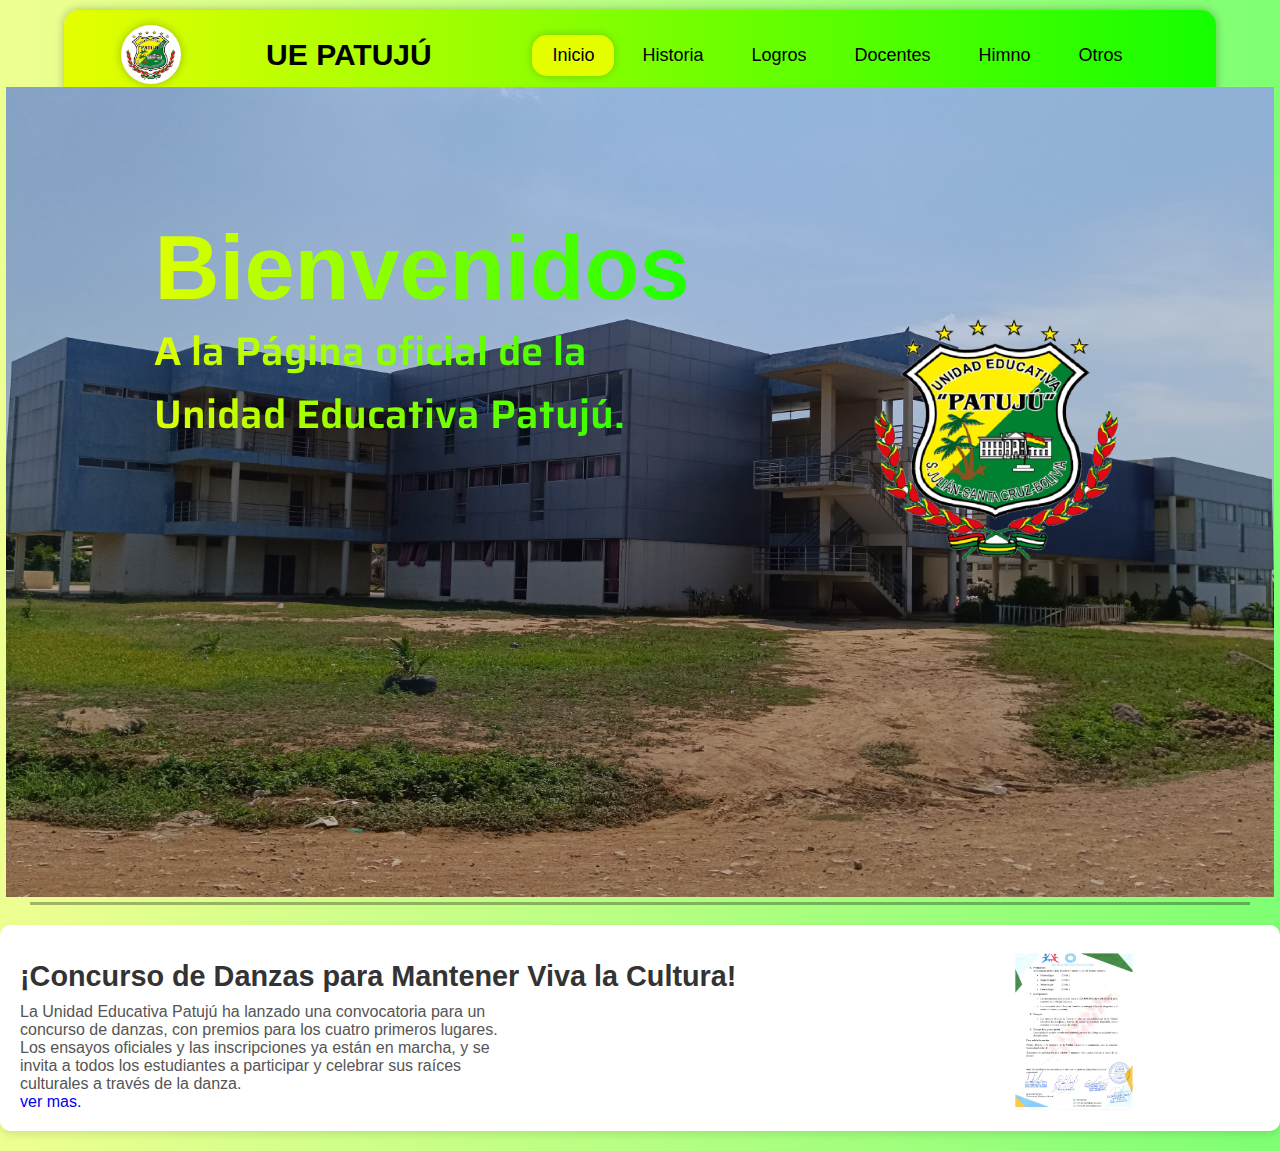
<file: index.html>
<!DOCTYPE html>
<html lang="es">

<head>
  <meta name="description" content="Página web de la Unidad Educativa Patujú" />
  <meta property="og:description" content="Página web de la Unidad Educativa Patujú" />
  <meta property="og:url" content="https://https://unidadeducativapatuju.vercel.app/.web.app/bth/" />
  <meta property="og:title" content="UE PATUJÚ" />

  <meta property="og:image:type" content="image/png" />
  <meta property="og:image:height" content="768" />
  <meta property="og:image:width" content="746" />
  <meta property="og:image"
    content="https://res.cloudinary.com/dsi6qmhcg/image/upload/v1730564510/mqa2xidx2qll9iezbovx.png" />

  <meta charset="UTF-8">
  <meta http-equiv="X-UA-Compatible" content="IE=edge">
  <meta name="viewport" content="width=device-width, initial-scale=1.0">
  <title>U.E PATUJU</title>
  <link rel="stylesheet" href="style.css">
  <link rel="stylesheet" href="/css/index.css">
  <link rel="preconnect" href="https://fonts.googleapis.com">
  <link rel="preconnect" href="https://fonts.gstatic.com" crossorigin>
  <link href="https://fonts.googleapis.com/css2?family=Fjalla+One&display=swap" rel="stylesheet">
  <link rel="preconnect" href="https://fonts.googleapis.com">
  <link rel="preconnect" href="https://fonts.gstatic.com" crossorigin>
  <link
    href="https://fonts.googleapis.com/css2?family=Fjalla+One&family=Oxygen:wght@300;400;700&family=Quicksand:wght@300..700&family=Saira:ital,wght@0,100..900;1,100..900&display=swap"
    rel="stylesheet">
</head>

<body>

  <header>
    <div>
      <a href="index.html"><img src="/imagenes/logo.png" alt="" class="escudo"></a>
    </div>
    <div class="logo">
      <span>UE</span> <span>PATUJÚ</span>
    </div>

    <div class="bars">
      <img src="/imagenes/menu.png" alt="menu" id="linea" class="linea">
    </div>
    <div class="nav">
      <nav class="nav-bar">
        <ul>
          <li>
            <a href="index.html" class="active">Inicio</a>
          </li>
          <li>
            <a href="historia.html">Historia</a>
          </li>
          <li>
            <a href="Logros.html">Logros</a>
          </li>
          <li>
            <a href="teachers.html">Docentes</a>
          </li>
          <li>
            <a href="himno.html">Himno</a>
          </li>
          <li>
            <a href="otros.html">Otros</a>
          </li>
        </ul>
      </nav>
    </div>
  </header>
  <script src="script.js"></script>
  <div class="slider-frame">
    <ul>
      <li>
        <div class="primera-hoja">
          <h1 class="welcome">
            <p>Bienvenidos</p>
            A la Página oficial de la Unidad Educativa Patujú.
          </h1>
          <div class="es-pa">
            <img src="/imagenes/logo.png" alt="esucdo">
          </div>
        </div>
      </li>
      <li>
        <div class="segunda-hoja">
        </div>
      </li>

    </ul>
  </div>
  <hr class="divider">
  </hr>

  <div>
 <!-- Sección de noticia -->
 <div class="news-section">
   <div class="text-cont"><h2>¡Concurso de Danzas para Mantener Viva la Cultura!</h2>
  <p>La Unidad Educativa Patujú ha lanzado una convocatoria para un concurso de danzas, con premios para los cuatro primeros lugares. Los ensayos oficiales y las inscripciones ya están en marcha, y se invita a todos los estudiantes a participar y celebrar sus raíces culturales a través de la danza.</p><a href="/news/ConDeDanzas.html">ver mas.</a></div>
  <img src="/imagenes/0.jpg" alt="Noticia" id="news-image">
</div>

<!-- Modal para la vista ampliada de la imagen -->
<div class="modal" id="image-modal">
  <div class="modal-content">
      <img src="/imagenes/0.jpg" alt="Noticia ampliada" id="modal-image">
      <button class="close-button" id="close-modal">&times;</button>
  </div>
</div>

<script>
    // Selección de elementos
    const newsImage = document.getElementById("news-image");
        const modal = document.getElementById("image-modal");
        const modalImage = document.getElementById("modal-image");
        const closeModalButton = document.getElementById("close-modal");

        // Abrir modal al hacer clic en la imagen
        newsImage.addEventListener("click", () => {
            modal.style.display = "flex";
        });

        // Cerrar modal al hacer clic en el botón de cierre
        closeModalButton.addEventListener("click", () => {
            modal.style.display = "none";
            modalImage.classList.remove("zoomed"); // Quitar zoom al cerrar
            modalImage.style.transform = 'translate(0, 0)'; // Resetear posición
        });

        // Cerrar modal al hacer clic fuera de la imagen ampliada
        modal.addEventListener("click", (event) => {
            if (event.target === modal) {
                modal.style.display = "none";
                modalImage.classList.remove("zoomed"); // Quitar zoom al cerrar
                modalImage.style.transform = 'translate(0, 0)'; // Resetear posición
            }
        });

        // Variables para movimiento de imagen
        let isDragging = false;
        let startX, startY, initialX, initialY;

        // Activar/desactivar zoom y movimiento al hacer clic en la imagen del modal
        modalImage.addEventListener("click", (event) => {
            if (!modalImage.classList.contains("zoomed")) {
                modalImage.classList.add("zoomed");
            } else {
                modalImage.classList.remove("zoomed");
                modalImage.style.transform = 'translate(0, 0)'; // Resetear posición
            }
        });

        // Comenzar a arrastrar
        modalImage.addEventListener("mousedown", (event) => {
            isDragging = true;
            startX = event.clientX;
            startY = event.clientY;
            initialX = modalImage.offsetLeft;
            initialY = modalImage.offsetTop;
            modalImage.style.cursor = 'grabbing'; // Cambiar cursor
        });

        // Arrastrar la imagen
        modalImage.addEventListener("mousemove", (event) => {
            if (isDragging) {
                const dx = event.clientX - startX;
                const dy = event.clientY - startY;
                modalImage.style.transform = `translate(${initialX + dx}px, ${initialY + dy}px) scale(1.5)`;
            }
        });

        // Finalizar arrastre
        modalImage.addEventListener("mouseup", () => {
            isDragging = false;
            modalImage.style.cursor = 'grab'; // Volver cursor original
        });

        // Finalizar arrastre al salir del área de la imagen
        modalImage.addEventListener("mouseleave", () => {
            isDragging = false;
            modalImage.style.cursor = 'grab'; // Volver cursor original
        });
</script>
  </div>

</body>

</html>
</file>
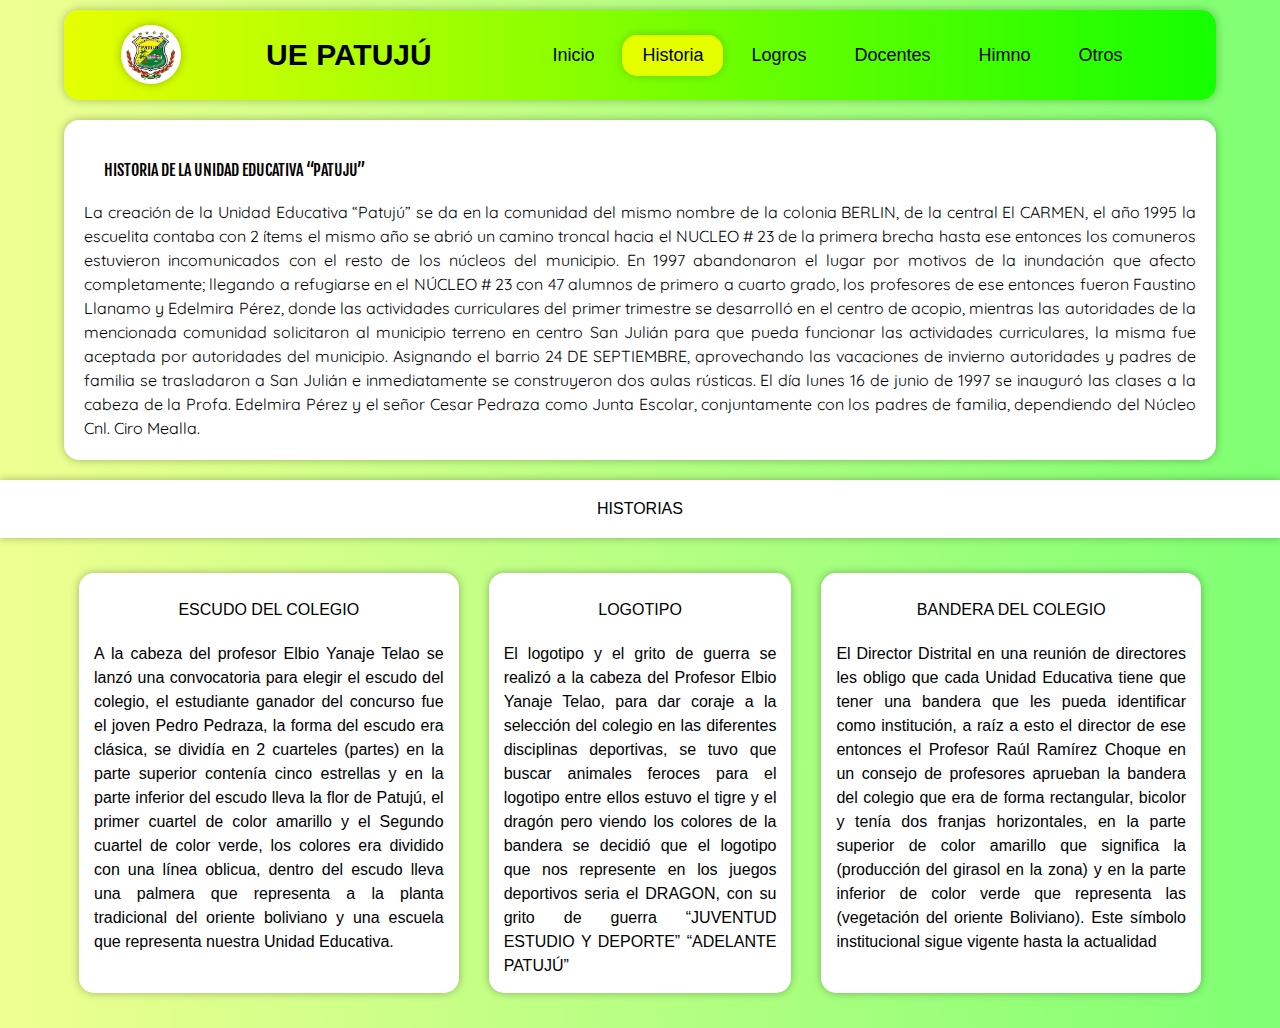
<file: historia.html>
<!DOCTYPE html>
<html lang="es">
<head>
    <meta charset="UTF-8">
    <meta http-equiv="X-UA-Compatible" content="IE=edge">
    <meta name="viewport" content="width=device-width, initial-scale=1.0">
    <title>U.E PATUJU</title>
    <link rel="stylesheet" href="style.css">   
    <link rel="preconnect" href="https://fonts.googleapis.com">
<link rel="preconnect" href="https://fonts.gstatic.com" crossorigin>
<link href="https://fonts.googleapis.com/css2?family=Fjalla+One&display=swap" rel="stylesheet">
<link rel="preconnect" href="https://fonts.googleapis.com">
<link rel="preconnect" href="https://fonts.gstatic.com" crossorigin>
<link href="https://fonts.googleapis.com/css2?family=Fjalla+One&family=Quicksand:wght@300..700&display=swap" rel="stylesheet">
</head>
<body>

  <header>
    <div>
      <a href="index.html"><img src="/imagenes/logo.png" alt="" class="escudo"></a>
    </div>
    <div class="logo">
      <span>UE</span> <span>PATUJÚ</span>
    </div>

    <div class="bars">
      <img src="/imagenes/menu.png" alt="menu" id="linea"  class="linea">
    </div>
    <div class="nav">
    <nav class="nav-bar">
      <ul>
        <li>
          <a href="index.html"">Inicio</a>
        </li>
        <li>
          <a href="historia.html" class="active">Historia</a>
        </li>
        <li>
          <a href="Logros.html">Logros</a>
        </li>
        <li>
          <a href="teachers.html">Docentes</a>
        </li>
        <li>
          <a href="himno.html">Himno</a>
        </li>
        <li>
          <a href="otros.html">Otros</a>
        </li>
      </ul>
    </nav>
  </div>
  </header>
  <script src="script.js"></script>

    <div  class="cont-hp">
      <div>
        <p class="t-h">
          HISTORIA DE  LA UNIDAD  EDUCATIVA  “PATUJU”
        </p>
      </div>
      <div class="p-h">
        La creación de la Unidad Educativa  “Patujú” se da en la comunidad del mismo nombre  de la colonia BERLIN,  de la central  El CARMEN, el año 1995 la escuelita contaba con 2 ítems el mismo año se abrió un camino troncal hacia el NUCLEO # 23 de la primera brecha hasta ese entonces los comuneros estuvieron incomunicados con el resto de los núcleos del municipio. En 1997  abandonaron el lugar por motivos de la inundación que afecto completamente; llegando a refugiarse en el NÚCLEO # 23 con 47 alumnos de primero a cuarto grado, los profesores de ese entonces fueron Faustino Llanamo y Edelmira Pérez, donde las actividades curriculares del primer trimestre se desarrolló en el centro de acopio, mientras las autoridades de  la mencionada comunidad solicitaron al municipio terreno en centro San Julián  para que pueda funcionar las actividades curriculares, la misma fue aceptada por autoridades del municipio. Asignando el barrio 24 DE SEPTIEMBRE, aprovechando las vacaciones de invierno autoridades y padres de familia se trasladaron  a San Julián   e inmediatamente se construyeron  dos aulas rústicas. El día  lunes 16 de junio de 1997   se inauguró  las clases  a la cabeza de la Profa. Edelmira Pérez y el señor Cesar Pedraza como Junta Escolar, conjuntamente con los padres de familia, dependiendo del Núcleo Cnl. Ciro Mealla.
      </div>
    </div>

    <div class="cont-ce">
     <p class="title-h">
      HISTORIAS
     </p>
    </div>
      <div class="cont-H">
        <div class="cont-ec">
          <span class="title">ESCUDO DEL COLEGIO</span>
            A la cabeza del profesor Elbio Yanaje Telao se lanzó una convocatoria para elegir el escudo del colegio, el estudiante ganador del concurso fue el joven Pedro Pedraza, la forma del escudo era clásica, se dividía en 2 cuarteles (partes) en la parte superior contenía cinco estrellas y en la parte inferior del escudo lleva la flor de Patujú,  el primer cuartel de color amarillo y el Segundo cuartel de color verde, los colores era dividido con una línea oblicua, dentro del escudo lleva una palmera que representa a la planta tradicional del oriente boliviano y una escuela que representa nuestra Unidad Educativa. 
        </div>
        <div class="cont-lt">
          <span class="title">LOGOTIPO</span>
            El logotipo y el grito de guerra se realizó a la cabeza del Profesor Elbio Yanaje Telao, para dar coraje a la selección del colegio en las diferentes disciplinas deportivas, se tuvo que buscar animales feroces para el logotipo entre ellos estuvo el tigre y el dragón pero viendo los colores de la bandera se decidió que el logotipo que nos represente en los juegos deportivos seria el DRAGON, con su grito de guerra “JUVENTUD ESTUDIO Y DEPORTE” “ADELANTE PATUJÚ”
        </div>
        <div class="cont-bc">
          <span class="title">BANDERA DEL COLEGIO</span>
          El Director Distrital en una reunión de directores les obligo que cada Unidad Educativa tiene que tener una bandera que les pueda identificar como institución, a raíz a esto el director de ese entonces el Profesor Raúl Ramírez Choque en un consejo de profesores aprueban la bandera del colegio que era de forma rectangular, bicolor y tenía dos franjas horizontales, en la parte superior de color amarillo que significa la (producción del girasol en la zona) y en la parte inferior de color verde que representa las (vegetación del oriente Boliviano). Este símbolo institucional sigue vigente hasta la actualidad          
        </div>
      </div>

</body>
</html>
</file>
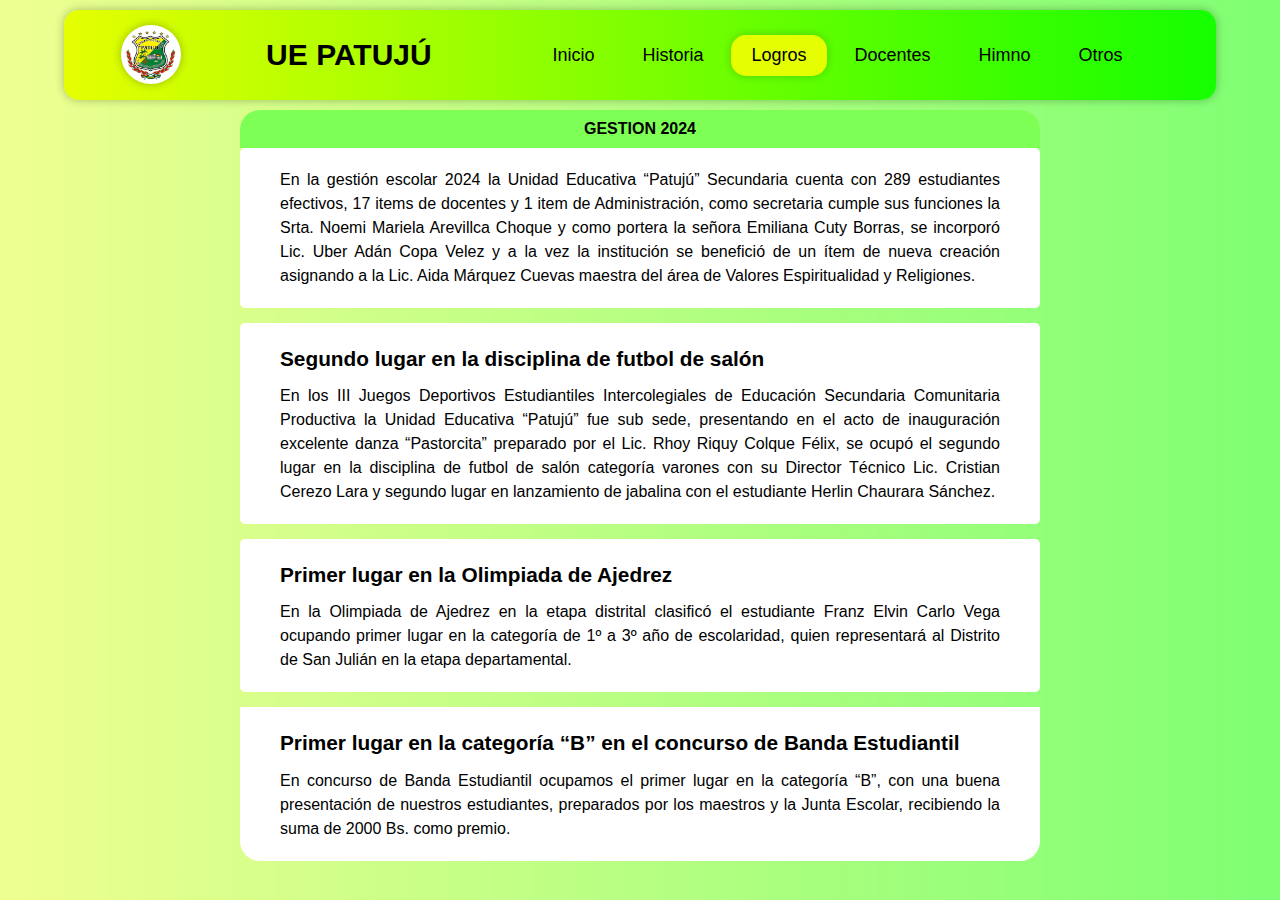
<file: Logros.html>
<!DOCTYPE html>
<html lang="es">
<head>
    <meta charset="UTF-8">
    <meta http-equiv="X-UA-Compatible" content="IE=edge">
    <meta name="viewport" content="width=device-width, initial-scale=1.0">
    <title>U.E PATUJU</title>
    <link rel="stylesheet" href="style.css">   
    <link rel="preconnect" href="https://fonts.googleapis.com">
<link rel="preconnect" href="https://fonts.gstatic.com" crossorigin>
<link href="https://fonts.googleapis.com/css2?family=Fjalla+One&family=Oxygen:wght@300;400;700&family=Quicksand:wght@300..700&display=swap" rel="stylesheet">
</head>
<body>

  <header>
    <div>
      <a href="index.html"><img src="/imagenes/logo.png" alt="" class="escudo"></a>
    </div>
    <div class="logo">
      <span>UE</span> <span>PATUJÚ</span>
    </div>

    <div class="bars">
      <img src="/imagenes/menu.png" alt="menu" id="linea"  class="linea">
    </div>
    <div class="nav">
    <nav class="nav-bar">
      <ul>
        <li>
          <a href="index.html">Inicio</a>
        </li>
        <li>
          <a href="historia.html">Historia</a>
        </li>
        <li>
          <a href="Logros.html" class="active">Logros</a>
        </li>
        <li>
          <a href="teachers.html">Docentes</a>
        </li>
        <li>
          <a href="himno.html">Himno</a>
        </li>
        <li>
          <a href="otros.html">Otros</a>
        </li>
      </ul>
    </nav>
  </div>
  </header>
  <script src="script.js"></script>
  <div class="cont-prin">
    <div class="t-lo">
      GESTION 2024
    </div>
    <div class="new-logro">
      <p class="new-cont">
        En la gestión escolar 2024 la Unidad Educativa “Patujú” Secundaria cuenta con 289 estudiantes efectivos, 17 items de docentes y 1 item de Administración, como secretaria cumple sus funciones la Srta. Noemi Mariela Arevillca Choque y como portera la señora Emiliana Cuty Borras, se incorporó Lic. Uber Adán Copa Velez y a la vez la institución se benefició de un ítem de nueva creación asignando a la Lic. Aida Márquez Cuevas maestra del área de Valores Espiritualidad y Religiones.
      </p>
    </div>
    <div class="new-logro">
      <p class="t-c">
        Segundo lugar en la disciplina de futbol de salón
      </p>
      <p class="new-cont">
        En los III Juegos Deportivos Estudiantiles Intercolegiales de Educación Secundaria Comunitaria Productiva la Unidad Educativa “Patujú” fue sub sede, presentando en el acto de inauguración excelente danza “Pastorcita” preparado por el Lic. Rhoy Riquy Colque Félix, se ocupó el segundo lugar en la disciplina de futbol de salón categoría varones con su Director Técnico Lic. Cristian Cerezo Lara y segundo lugar en lanzamiento de jabalina con el estudiante Herlin Chaurara Sánchez.   
      </p>
    </div>
    <div class="new-logro">
      <p class="t-c">
        Primer lugar en la Olimpiada de Ajedrez
      </p>
      <p class="new-cont">
        En la Olimpiada de Ajedrez en la etapa distrital clasificó el estudiante Franz Elvin Carlo Vega ocupando primer lugar en la categoría de 1º a 3º año de escolaridad, quien representará al Distrito de San Julián en la etapa departamental. 
      </p>
      
    </div>
    <div class="new-logrofin">
      <p class="t-c">
        Primer lugar en la categoría “B” en el concurso de Banda Estudiantil
      </p>
      <p class="new-cont">
        En concurso de Banda Estudiantil ocupamos el primer lugar en la categoría “B”, con una buena presentación de nuestros estudiantes, preparados por los maestros y la Junta Escolar, recibiendo la suma de 2000 Bs. como premio.
      </p>
      
    </div>
  </div>
 
  
  
</body>
</html>
</file>
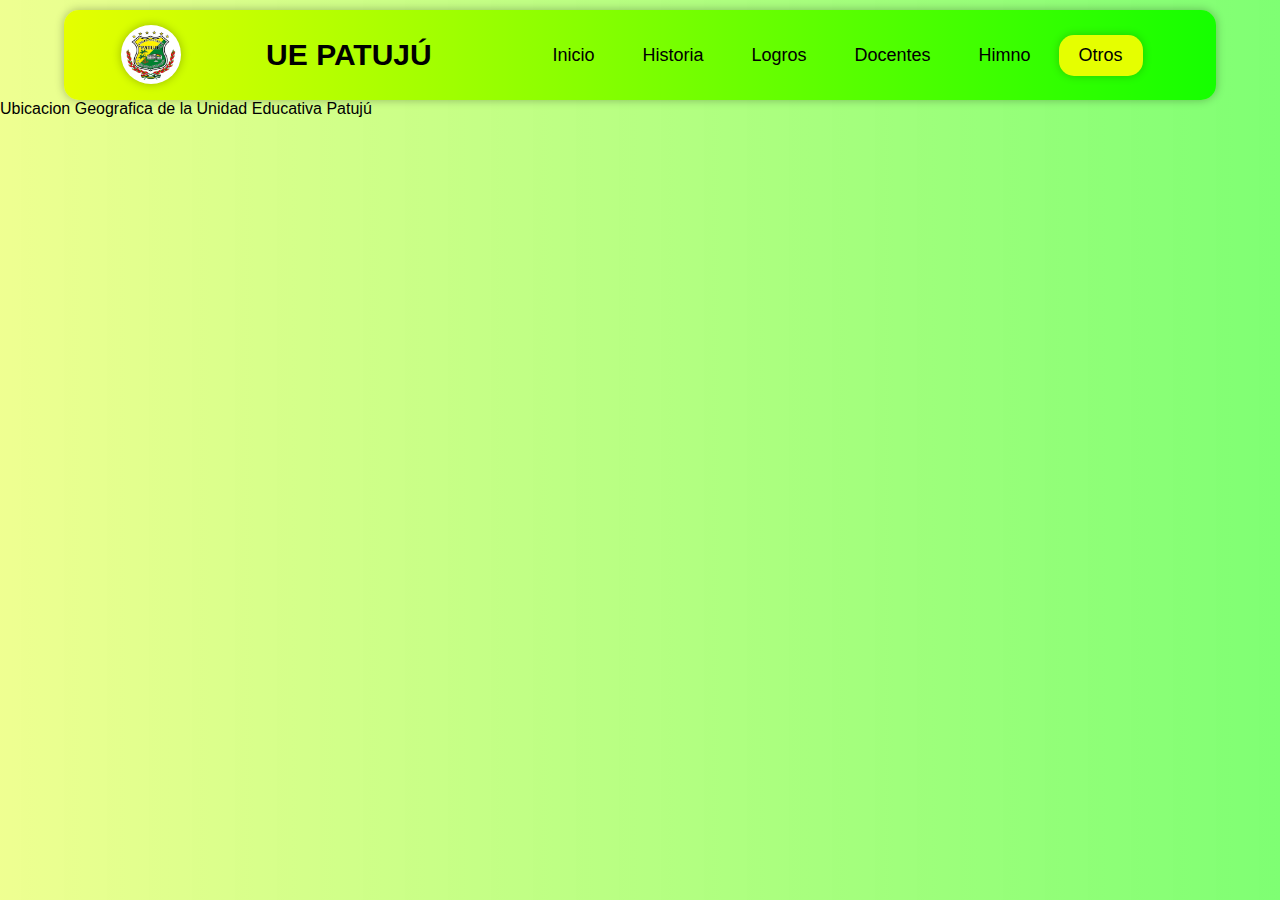
<file: otros.html>
<!DOCTYPE html>
<html lang="es">
<head>
    <meta charset="UTF-8">
    <meta http-equiv="X-UA-Compatible" content="IE=edge">
    <meta name="viewport" content="width=device-width, initial-scale=1.0">
    <title>U.E PATUJU</title>
    <link rel="stylesheet" href="style.css">   
</head>
<body>

  <header>
    <div>
      <a href="index.html"><img src="/imagenes/logo.png" alt="" class="escudo"></a>
    </div>
    <div class="logo">
      <span>UE</span> <span>PATUJÚ</span>
    </div>

    <div class="bars">
      <img src="/imagenes/menu.png" alt="menu" id="linea"  class="linea">
    </div>
    <div class="nav">
    <nav class="nav-bar">
      <ul>
        <li>
          <a href="index.html">Inicio</a>
        </li>
        <li>
          <a href="historia.html">Historia</a>
        </li>
        <li>
          <a href="Logros.html">Logros</a>
        </li>
        <li>
          <a href="teachers.html">Docentes</a>
        </li>
        <li>
          <a href="himno.html">Himno</a>
        </li>
        <li>
          <a href="otros.html" class="active">Otros</a>
        </li>
      </ul>
    </nav>
  </div>
  </header>
<script src="script.js"></script>

<div>
  <p>Ubicacion Geografica de la Unidad Educativa Patujú</p>
</div>
<div class="map">
  <iframe src="https://www.google.com/maps/embed?pb=!1m14!1m8!1m3!1d1965.9540716970025!2d-62.612363!3d-16.896679!3m2!1i1024!2i768!4f13.1!3m3!1m2!1s0x93edcd996738e4f7%3A0x84cceec43f46e69f!2sModulo%20Evo%20Morales!5e1!3m2!1ses-419!2sbo!4v1730577189744!5m2!1ses-419!2sbo" width="400" height="300" style="border:0;" allowfullscreen="" loading="lazy" referrerpolicy="no-referrer-when-downgrade"></iframe>
</div>
</body>
</html>
</file>
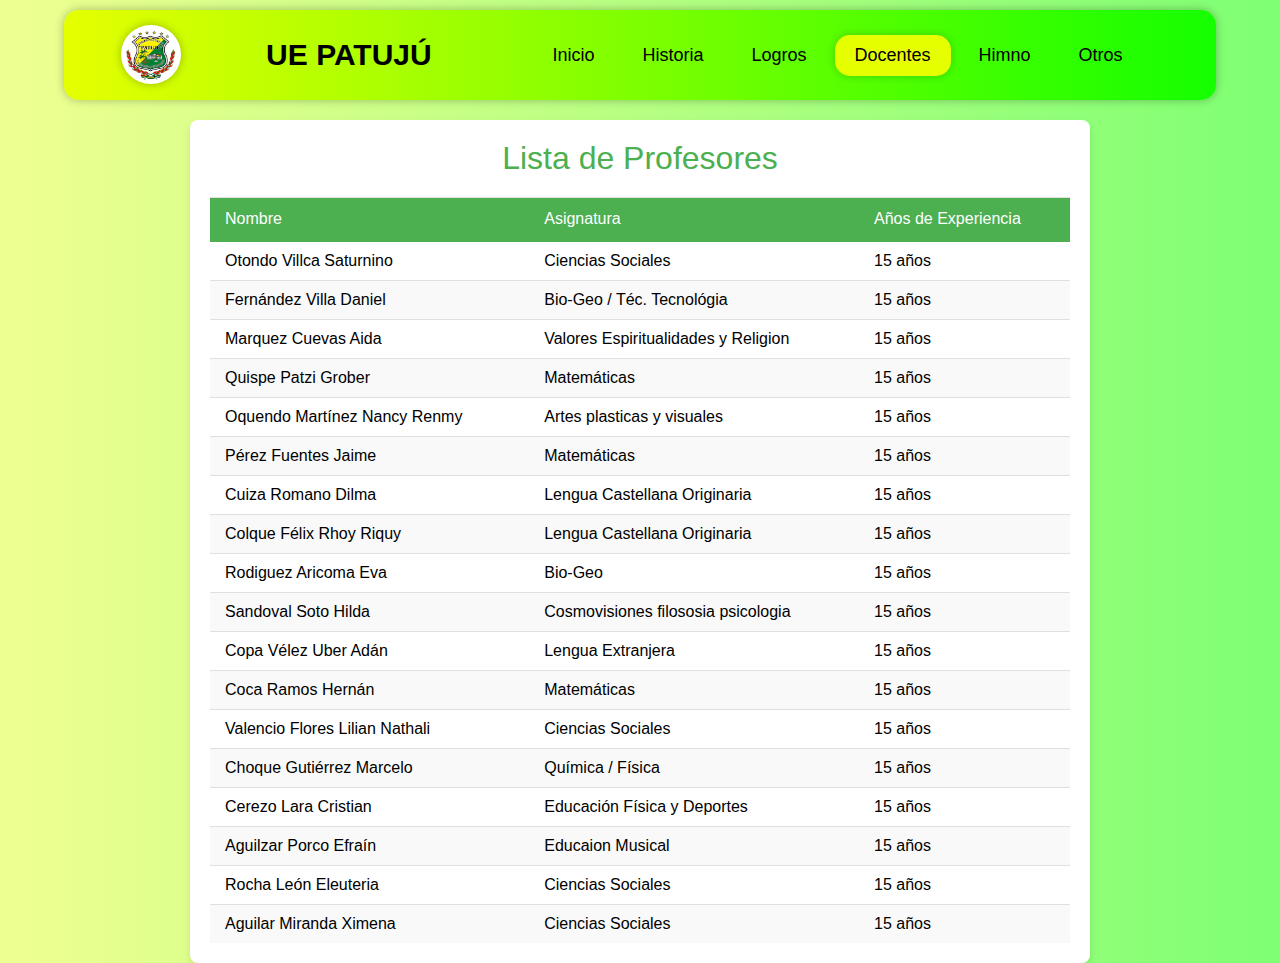
<file: teachers.html>
<!DOCTYPE html>
<html lang="es">

<head>
  <meta charset="UTF-8">
  <meta http-equiv="X-UA-Compatible" content="IE=edge">
  <meta name="viewport" content="width=device-width, initial-scale=1.0">
  <title>U.E PATUJU</title>
  <link rel="stylesheet" href="style.css">
</head>

<body>

  <header>
    <div>
      <a href="index.html"><img src="/imagenes/logo.png" alt="" class="escudo"></a>
    </div>
    <div class="logo">
      <span>UE</span> <span>PATUJÚ</span>
    </div>

    <div class="bars">
      <img src="/imagenes/menu.png" alt="menu" id="linea"  class="linea">
    </div>
    <div class="nav">
    <nav class="nav-bar">
      <ul>
        <li>
          <a href="index.html"">Inicio</a>
        </li>
        <li>
          <a href="historia.html">Historia</a>
        </li>
        <li>
          <a href="Logros.html">Logros</a>
        </li>
        <li>
          <a href="teachers.html" class="active">Docentes</a>
        </li>
        <li>
          <a href="himno.html">Himno</a>
        </li>
        <li>
          <a href="otros.html">Otros</a>
        </li>
      </ul>
    </nav>
  </div>
  </header>
  <script src="script.js"></script>

  <div class="container">
    <h1>Lista de Profesores</h1>

    <table class="professors-table">
      <thead>
        <tr>
          <th>Nombre</th>
          <th>Asignatura</th>
          <th>Años de Experiencia</th>
        </tr>
      </thead>
      <tbody>
        <tr>
          <td>Otondo Villca Saturnino</td>
          <td>Ciencias Sociales</td>
          <td>15 años</td>
        </tr>
        <tr>
          <td>Fernández Villa Daniel</td>
          <td>Bio-Geo / Téc. Tecnológia</td>
          <td>15 años</td>
        </tr>
        <tr>
          <td>Marquez Cuevas Aida</td>
          <td>Valores Espiritualidades y Religion</td>
          <td>15 años</td>
        </tr>
        <tr>
          <td>Quispe Patzi Grober</td>
          <td>Matemáticas</td>
          <td>15 años</td>
        </tr>
        <tr>
          <td>Oquendo Martínez Nancy Renmy</td>
          <td>Artes plasticas y visuales</td>
          <td>15 años</td>
        </tr>
        <tr>
          <td>Pérez Fuentes Jaime</td>
          <td>Matemáticas</td>
          <td>15 años</td>
        </tr>
        <tr>
          <td>Cuiza Romano Dilma</td>
          <td>Lengua Castellana Originaria</td>
          <td>15 años</td>
        </tr>
        <tr>
          <td>Colque Félix Rhoy Riquy</td>
          <td>Lengua Castellana Originaria</td>
          <td>15 años</td>
        </tr>
        <tr>
          <td>Rodiguez Aricoma Eva</td>
          <td>Bio-Geo</td>
          <td>15 años</td>
        </tr>
        <tr>
          <td>Sandoval Soto Hilda</td>
          <td>Cosmovisiones filososia psicologia</td>
          <td>15 años</td>
        </tr>
        <tr>
          <td>Copa Vélez Uber Adán</td>
          <td>Lengua Extranjera</td>
          <td>15 años</td>
        </tr>
        <tr>
          <td>Coca Ramos Hernán</td>
          <td>Matemáticas</td>
          <td>15 años</td>
        </tr>
        <tr>
          <td>Valencio Flores Lilian Nathali</td>
          <td>Ciencias Sociales</td>
          <td>15 años</td>
        </tr>
        <tr>
          <td>Choque Gutiérrez Marcelo</td>
          <td>Química / Física</td>
          <td>15 años</td>
        </tr>
        <tr>
          <td>Cerezo Lara Cristian</td>
          <td>Educación Física y Deportes</td>
          <td>15 años</td>
        </tr>
        <tr>
          <td>Aguilzar Porco Efraín</td>
          <td>Educaion Musical</td>
          <td>15 años</td>
        </tr>
        <tr>
          <td>Rocha León Eleuteria</td>
          <td>Ciencias Sociales</td>
          <td>15 años</td>
        </tr>
        
        <tr>
          <td>Aguilar Miranda Ximena</td>
          <td>Ciencias Sociales</td>
          <td>15 años</td>
        </tr>
        
      </tbody>
    </table>
  </div>


</body>

</html>
</file>
<file: style.css>
* {
  margin: 0;
  padding: 0;
  list-style: none;
  text-decoration: none;
  font-family: Arial, Helvetica, sans-serif;
box-sizing: border-box;

}

body {
  justify-content: center;

  background: linear-gradient(to right, #d9ff006e, rgba(21, 255, 0, 0.548));
}

header {
  max-width: 100%;
  width: 90%;
  height: 90px;
  margin-left: 5%;
  background: linear-gradient(to right, rgb(229, 255, 0), rgb(21, 255, 0));
  display: flex;
  align-items: center;
  justify-content: space-around;
  padding: 0 20px;
  border-radius: 15px;
  margin-top: 10px;
  box-shadow: 0px 0px 10px rgba(0, 0, 0, 0.274);
  z-index: 10;
}

.nav {
color: #000000;
  max-width: 100%;
  display: flex;
  border-radius: 20px;
  float: inline-end;
}

.logo {
  font-size: 30px;
  font-weight: 600;
  padding: 10px;
  display: block;
  display: inline;
  text-align: justify;
  color: #000000;

  font-family: Arial, Helvetica, sans-serif;
}


.escudo {

  margin-top: 3px;
  width: 60px;
  background-color: #ffffff;
  border-radius: 50%;
  box-shadow: 0px 0px 10px rgba(0, 0, 0, 0.274);
}

.bars {
  display: none;
}

.nav-bar ul {

 align-items:end;
  display: flex;
  position: end;
  padding: 12px;
  max-width: 100%;
  width: 100%;

}

.nav-bar ul li a {
  color: #000000;
  display: block;

  font-size: 18px;
  padding: 10px 20px;
  margin: 0 4px;
  border-radius: 15px;
  transition: all 0.2s ease;
  justify-content: space-between;
}

.nav-bar ul li a:hover {
  color: black;
  background-color: rgb(229, 255, 0);
  box-shadow: 0px 0px 10px rgba(0, 0, 0, 0.274);
}

.nav-bar ul li a.active {
  color: black;
  background-color: rgb(229, 255, 0);
  box-shadow: 0px 0px 10px rgba(0, 0, 0, 0.2);
}

@media(max-width:900px) {
  header {
    padding-bottom: 0;
    margin-bottom: 0;
    justify-content: space-around;
    margin-right: 20px;
  }

  .bars {
    display: block;
    cursor: pointer;
    margin-left: 30px;
  }

  .bars .linea {
    width: 35px;
    margin: 0;
    margin-left: 10%;
  }

  .nav-bar {
    height: 0px;
    position: absolute;
    padding-bottom: 0;
    top: 87px;
    right: 2.5%;
    width: 90%;
    background: linear-gradient(to right, #d9ff00e5, rgba(21, 255, 0, 0.959));
    transition: 0.6s;
    border-radius: 0px 0px 25px 25px;
    pointer-events: none;

  }

  .nav-bar.active {
    height: 450px;
    box-shadow: 0px 10px 10px rgba(0, 0, 0, 0.274);
    border-top: none;
  }

  .nav-bar ul {
    position: block;
    top: 0;
    display: block;
    width: fit-content;
    margin: 0px auto 0 auto;
    text-align: center;
    transition: 0.7s;
    opacity: 0;
    overflow-y: hidden;
    overflow-x: hidden;
    padding: 4%;

  }

  .nav-bar {
    padding-bottom: 0;
    box-shadow: none;
    margin-right: 2.5%;
  }

  .nav-bar.active ul {
    opacity: 1;
    pointer-events: auto;
    transition: 2s;

  }

  .nav-bar ul li a {
    margin-bottom: 25Px;
    margin-top: 25px;
    font-weight: 600;
    color: #000000;
    transition: opacity 0.5s ease, transform 1s ease; 
  }

  .cont-hp {
background-color: #000000;
background-image: none;
  }
  .cont-H {
    display: flex;
    flex-direction: column;
  }

  .cont-ec {
    background-color: #ffffff;
    margin: 15px;
    padding: 15px;
    border-radius: 25px 25px 0 0;
  }

  .cont-lt {
    background-color: #ffffff;
    margin: 15px;
    margin-top: 0;
    margin-bottom: 0;
    padding: 15px;
  }

  .cont-bc {
    background-color: #ffffff;
    margin: 15px;
    padding: 15px;
    border-radius: 0 0 25px 25px;
  }

  .title-h {
    padding: 20px;
    background-color: white;
    text-align: center;
    margin-top: 20px;
  }

  .cont-hp {
    background-color: #ffffff;
    max-width: 90%;
    max-height: 90%;
  }
}

/* Historia */
.cont-hp {
  margin-top: 20px;
  box-shadow: 0 0px 8px rgba(0, 0, 0, 0.3);
  width: 95vw;
  background-color: rgb(255, 255, 255);
  margin-left: 5%;
  padding: 20px;
  max-width: 90%;
  max-height: 90%;
  text-align: justify;
  border-radius: 15px;

}

.t-h {
  padding: 20px;
  font-family: "Fjalla One", sans-serif;
  
}

.p-h {
  font-family: "Quicksand", sans-serif;
  line-height: 1.5;
  max-width: 100%;

}

.title-h {
  padding: 20px;
  background-color: white;
  text-align: center;
  margin-top: 20px;
  box-shadow: 0 0px 8px rgba(0, 0, 0, 0.3);
}

.cont-H {
  width: 90%;
  display: flex;
  margin: 20px 5%;
  justify-content: space-around;
  text-align: justify;
}

.cont-ec {
  background-color: #ffffff;
  margin: 15px;
  padding: 15px;
  line-height: 1.5;
  border-radius: 15px;
  box-shadow: 0 0px 8px rgba(0, 0, 0, 0.3);
}
.img-ec img {
  width: 50%;
  height: auto;
  display: block;
  margin: 10px auto;
  border-radius: 50%;
}
.img-lt img {
  width: 70%;
  height: auto;
  display: block;
  margin: 10px auto;
  border-radius: 50%;
}
.img-bc img {
  width: 50%;
  height: auto;
  display: block;
  margin: 10px auto;
  border-radius: 50%;
}

.cont-lt {
  background-color: #ffffff;
  margin: 15px;
  padding: 15px;
  line-height: 1.5;
  border-radius: 15px;
  box-shadow: 0 0px 8px rgba(0, 0, 0, 0.3);
}

.cont-bc {
  background-color: #ffffff;
  margin: 15px;
  padding: 15px;
  line-height: 1.5;
  border-radius: 15px;
  box-shadow: 0 0px 8px rgba(0, 0, 0, 0.3);
}

.title {
  text-align: center;
  display: block;
  padding: 10px;
  margin-bottom: 10px;
}


/*logros*/

.cont-prin {
  max-width: 800px;
  margin: 0 auto;
}

.t-lo {
  font-weight: 700;
  text-align: center;
  background-color: rgb(126, 255, 86);
  padding: 10px 20px;
  margin-top: 10px;
  border-radius: 20px 20px 0 0;
}

.new-logro {
  background-color: #fff;
  padding: 20px;
  margin-bottom: 15px;
  border-radius: 5px;
  line-height: 1.5;
  text-align: justify;
}

.new-logrofin {
  background-color: #fff;
  padding: 20px;
  margin-bottom: 15px;
  border-radius: 5px;
  line-height: 1.5;
  text-align: justify;
  border-radius: 0 0 20px 20px;
}

.new-cont {
  padding: 0 20px;
  text-align: justify;
  line-height: 1.5;
  font-family: Arial, Helvetica, sans-serif;
}

.t-c {
  font-size: 1.3em;
  padding-left: 20px;
  margin: 0px 20px;
  margin-bottom: 10px;
  color: #000000;
  padding: 0px;
  font-weight: 600;
}

@media (max-width:900px) {
  .cont-prin {
    text-align: justify;
    max-width: 800px;
    margin: 0 20px;
  }

  .t-c {
    justify-content: center;
    width: 100% 20px;
    font-size: 20px;
    padding: 0px;
    font-weight: 600;
  }

  .new-logro {
    margin-top: 0;
    margin-bottom: 10px;
  }
  .img-lt img {
    width: 50%;
    height: auto;
    display: block;
    margin: 25px auto;
    border-radius: 50%;
  }
}

/*teachers*/

/* Contenedor de la tabla */
.container {
  width: 90%;
  max-width: 900px;
  margin: 0 auto;
  background-color: #ffffff;
  padding: 20px;
  margin-top: 20px;
  border-radius: 8px;
  box-shadow: 0 4px 8px rgba(0, 0, 0, 0.1);
}

/* Título */
h1 {
  text-align: center;
  font-weight: 400;
  color: #4CAF50;
}

/* Estilo de la tabla */
.professors-table {
  width: 100%;
  border-collapse: collapse;
  margin-top: 20px;
}

/* Encabezados de la tabla */
.professors-table th {

  background-color: #4CAF50;
  color: white;
  font-weight: normal;
  padding: 12px 15px;
  text-align: left;
  border-top: 1px solid #e0e0e0;
  border-bottom: 2px solid #4CAF50;

}

/* Filas de la tabla */
.professors-table td {
  padding: 10px 15px;
  border-top: 1px solid #e0e0e0;
}

/* Estilo alternado para filas */
.professors-table tr:nth-child(even) {
  background-color: #f9f9f9;
}

/* Hover en filas */
.professors-table tr:hover {
  background-color: #e8f5e9;
  cursor: default;
}

/* Responsive */
@media (max-width:900px) {
  .container {
    width: 95%;
    padding: 10px;
  }

  .professors-table th,
  .professors-table td {
    padding: 8px 10px;
    font-size: 14px;
    width: 90%;
    max-width: 90%;
  }

  .container {
    width: 90%;
    margin: 0 auto;
    background-color: #ffffff;
    padding: 20px;
    margin-top: 20px;
    border-radius: 8px;
    box-shadow: 0 4px 8px rgba(0, 0, 0, 0.1);
  }

  .professors-table th {
    width: 80%;
    background-color: #4CAF50;
    color: white;
    font-weight: normal;
    padding: 12px 15px;
    text-align: left;
    border-top: 1px solid #e0e0e0;
    border-bottom: 2px solid #4CAF50;

  }

}

.hymn-container {
  width: 50%;
  max-width: 900px;
  margin: 0 auto;
  background-color: #ffffff;
  padding: 20px;
  margin-top: 20px;
  border-radius: 8px;
  box-shadow: 0 4px 8px rgba(0, 0, 0, 0.1);
  text-align: center;
}

/* Título del himno */
.hymn-title {
  font-size: 24px;
  font-family: Arial, Helvetica, sans-serif;
  font-weight: bold;
  color: #4CAF50;
  margin-bottom: 10px;
}

/* Autores */
.hymn-author {
  font-size: 14px;
  color: #888;
  margin-bottom: 20px;
}

/* Texto del himno */
.hymn-text {
  font-family: "Quicksand", sans-serif;
  font-size: 16px;
  line-height: 1.6;
  color: #333;
  text-align: center;
  white-space: pre-line;

}

@media (max-width: 900px) {
  .hymn-container {
    width: 90%;
  }

}


.music-player {
  margin: auto;
  width: 50%;
  padding: 20px;
      margin-top: 20px;
  border-radius: 10px;
  background-color: #ffffff4f;
  display: flex;
  flex-direction: column;
  align-items: center;
  gap: 10px;
  box-shadow: 0 4px 8px rgba(0, 0, 0, 0.2);
}

/* Controles */
.controls {
  display: flex;
  gap: 15px;
}

.controls img {
  width: 40px;
  cursor: pointer;
}

/* Barra de progreso */
.progress-container {
  width: 100%;
  height: 10px;
  background: #ddd;
  border-radius: 5px;
  overflow: hidden;
  cursor: pointer;
}

.progress {
  height: 100%;
  width: 0;
  background: linear-gradient(90deg, #ff0000, #f0f0f0);
  transition: width 0.2s;
}

/* Botón de descarga */
.download-btn {
  margin-top: 10px;
  padding: 10px 20px;
  color: white;
  background-color: #3bff6c;
  border: none;
  border-radius: 5px;
  cursor: pointer;
  font-size: 16px;
  transition: background-color 0.2s;
}

.download-btn:hover {
  background-color: #0aff1e;
}

@media (max-width: 900px) {
  .music-player {
    margin: auto;
    width: 90%;
    margin-top: 20px;
  }
}



/*otros html*/










.slider-frame-his{
  width: 50vw;
  height: 60vh;
  margin: auto;
overflow: hidden;
  margin-top: 20px;
  margin-bottom: 20px;  
  border-radius: 20px;
}
.slider-frame-his ul {
  display: flex;
  padding: 0;
  width: 300%;
  animation: slide-his 15s infinite alternate ease-in;
}
.slider-frame-his li {
  list-style: none;
  width: 100%;
}
.slider-frame-his img {
  width: 100%;

}
@keyframes slide-his {
  0% {margin-left: 0%;}
  20% {margin-left: 0%;}

  30% {margin-left: -100%;}
70% {margin-left: -100%;}

  80% {margin-left: -200%;}
  100%{margin-left: -200%;}
  
}

.slider-frame2 {
  display: none;
position: relative;
}
.slider-frame2{
  width: 89vw;
  height: 88vh;
  margin: auto;
  overflow: hidden;
margin-top: -13px;
border-radius: 0 0 10px 10px;
}

.slider-frame2 ul {
  display: flex;
  padding: 0;
  width: 400%;
  animation: slide2 20s infinite alternate ease-in;
}
.slider-frame2 li {
  list-style: none;
  width: 100%;
}
.slider-frame2 img {
  width: 100%;
}

@keyframes slide2 {
  0% {margin-left: 0%;}
  20% {margin-left: 0%;}

  25% {margin-left: -100%;}
  45% {margin-left: -100%;}

  50% {margin-left: -200%;}
  70% {margin-left: -200%;}
  
  75% {margin-left: -300%;}
  100% {margin-left: -300%;}
}

@media (max-width: 900px) {


  .slider-frame2 {
    display: block;
    width: 70vh;
    height: 70vh;
  }
  .slider-frame-his{
    width: 80vw;
    height: 21vh;
    margin-bottom: 0;
  }
  .slider-frame-his img {
    width: 100%;
    
  }
 
}
.divider {
  border: 0;
  height: 3px;
  background-color: #0000004d;
  margin:5px 30px;
}
.nuevo-texto {
  position: absolute;
  background-color: #f8f8f8c0;
position: fixed;
border-radius: 15px;
padding: 30px;
margin: 20%;
margin-top: -35%;
}
    /* Estilos generales */

    .Ubi {
      background: linear-gradient(135deg, #84ff11, #2e7d32);
      color: #fff;
      padding: 20px;
      text-align: center;
      font-size: 1.5em;
      font-weight: bold;
  }
    /* Contenedor principal */
    .location-container {
      display: block;
      margin: auto;
      margin-top: 20px;
      width: 80vw;
      max-width: 400px;
      background: #fff;
      border-radius: 10px;
      box-shadow: 0 4px 8px rgba(0, 0, 0, 0.1);
      overflow: hidden;
  }

  /* Área del mapa */
  .map {
      width: 100%;
      height: 250px;
  }

  /* Detalles del lugar */
  .details {
    margin-top: 40px;
      padding: 20px;
      color: #555;
      font-size: 0.9em;
  }

  .details p {
      margin: 5px 0;
  }

  /* Botón de acción */
  .action-button {
      display: block;
      width: 100%;
      padding: 15px;
      text-align: center;
      background-color: hwb(128 26% 19%);
      color: #fff;
      font-size: 1em;
      font-weight: bold;
      text-decoration: none;
      cursor: pointer;
      transition: background 0.3s ease;
  }

  .action-button:hover {
      background-color: #388e3c;
  }

  @media (max-width:900px) {
    .location-container {
      display: block;
      margin: auto;
      margin-top: 20px;
      width: 100vw;
      max-width: 400px;
      background: #fff;
      border-radius: 10px;
      box-shadow: 0 4px 8px rgba(0, 0, 0, 0.1);
      overflow: hidden;
  } 
  }
</file>
<file: css/index.css>
.welcome {

    /*box-shadow: 0px 0px 8px rgba(0, 0, 0, 0.4);*/
    width: 80vw;
    height: auto;
    text-align: left;
    font-weight: 600;
    padding: 20px;
    font-size: 40px;
    border-radius: 20px;
    font-family: 'saira', sans-serif;
    margin-top: 20px;
    margin-left: 10%;
    display: block;
    -webkit-background-clip: text;
    -webkit-text-fill-color: transparent;
    background: linear-gradient(to right, rgb(229, 255, 0), rgb(21, 255, 0));
    color: transparent;
    background-clip: text;
    animation: textoanimado 3s infinite ease-in-out;
    animation: escribir 4s steps(30) 1s, parpadeo 0.5s step-end infinite alternate;
}




    /* Animación de escritura */
    @keyframes escribir {
        from {
            width: 0;
        }

        to {
            width: 100%;
        }
    }

    /* Animación del cursor */
    @keyframes parpadeo {
        from {
            border-color: transparent;
        }

        to {
            border-color: #333;
        }
    }

    @keyframes textoanimado {
        0% {
            background-position: 0% 50%;
        }

        50% {
            background-position: 100% 50%;
        }

        100% {
            background-position: 0 50%;
        }
    }


    .welcome p {
        font-size: 90px;
        margin-top: 90px;
        font-weight: bold;

    }

    .es-pa img {
        display: block;
        width: 300px;
        height: auto;
        margin: auto;
        margin-top: calc(90vh / 4);

    }

    .primera-hoja {
        display: flex;
        background-repeat: no-repeat;
        background-position: center;
        background-size: cover;
        background-color: #00000000;
        background-image: url(/imagenes/UE\ patuju3.jpeg);
        background-repeat: no-repeat;
        background-position: center;
        background-size: cover;

        width: 100%;
      
      }
      .segunda-hoja {
        display: flex;
        background-repeat: no-repeat;
        background-position: center;
        background-size: cover;
        background-color: #00000000;
        background-image: url(/imagenes/UE\ patuju5.jpg);
        background-repeat: no-repeat;
        background-position: center;
        background-size: cover;
        width: 100%;
      }
 /*inicio*/
.slider-frame{
    width: 99vw;
    height: 90vh;
    margin: auto;
    overflow: hidden;
  margin-top: -13px;
  
  }
  
  .slider-frame ul {
    display: flex;
    padding: 0;
    width: 200%;
    animation: slide 15s infinite alternate ease-in;
  }
  .slider-frame li {
    list-style: none;
    width: 100%;
  }
  
  .slider-frame ul li div {
    width: 100vw;
    height: 90vh;
  }
  
  
  @keyframes slide {
    0% {margin-left: 0%;}
    70% {margin-left: 0%;}
  
    80% {margin-left: -100%;}
    100% {margin-left: -100%;}
   
  }
  
  

      @media (max-width: 900px) {
        .primera-hoja {
            background-image: url(/imagenes/UE\ patuju4-1.jpeg);
            flex-direction: column;
    
        }
        .segunda-hoja {
            background-image: url(https://res.cloudinary.com/dsi6qmhcg/image/upload/v1730777091/UE_patuju5.1_vfl3am.jpg);
            flex-direction: column;
    
        }
        .slider-frame{
            width: 96.4vw;
            height: 90vh;
            overflow: hidden;
          margin-top: -13px;
          
          }
          @keyframes slide {
            0% {margin-left: 0%;}
            70% {margin-left: 0%;}
          
            80% {margin-left: -105%;}
            100% {margin-left: -105%;}
           
          }
        .welcome p {
            font-size: 50px;
        }
        .welcome {
            width: 90vw;
            background-clip: text;
            background: #000000;
            background-color: white;
        display: flex;
                font-size: 35px;
                padding: 10px;
                margin: auto;
                margin-top: 0;
                flex-direction: column;
                flex-wrap: nowrap;
                justify-items: center;
                margin-left: 10;
                box-shadow: 0px 0px 8px rgba(rgb(0, 0, 0), 0, 0, 0.5);
                -webkit-background-clip: text;
                -webkit-text-fill-color: transparent;
                color: transparent;
                background-clip: text;
            }
    
    
            .es-pa img {
                width: 150px;
                display: flex;
                margin: 0;
                margin: auto;
    
            }
    
        }

    .UN {
        color: #000000;
        font-weight: 400;
        padding: 10px;

    }
        /* Contenedor de la noticia */
        .news-section {
            display: flex;
            justify-content: space-between;
            max-width: 100vw;
            margin: 20px auto;
            padding: 20px;
            background-color: #fff;
            border-radius: 10px;
            box-shadow: 0 4px 8px rgba(0, 0, 0, 0.1);
    
        }

        .news-section img {
            width: 300px;
            max-width: 10%;
            border-radius: 8px;
            margin-right: 10%;
            cursor: pointer;
            transition: transform 0.2s;
        }

        .news-section img:hover {
            transform: scale(1.02);
        }

        .news-section h2 {
            font-size: 1.8em;
            color: #333;
            margin: 15px 0 10px;
        }

        .news-section p {
            width: 499px;
            font-size: 1em;
            color: #555;
        }

        /* Estilos para la vista ampliada de la imagen */
        .modal {
            display: none;
            position: fixed;
            top: 0;
            left: 0;
            width: 100vw;
            height: 100%;
            background-color: rgba(0, 0, 0, 0.8);
            justify-content: center;
            align-items: center;
            z-index: 1000;
        }

        .modal-content {
            position: relative;
            max-width: 100%;
            max-height: auto;
            overflow: hidden;
        }

        /* Imagen en el modal */
        .modal-content img {
            width: 80%;
            max-width:550px; /* Tamaño máximo */
            height: auto;
            border-radius: 8px;
            cursor: grab;
            transition: transform 0.3s ease;
        }

        /* Zoom en la imagen */
        .zoomed {
            cursor: grabbing;
            transform: scale(3); /* Aumenta el tamaño de la imagen */
        }

        /* Botón de cierre */
        .close-button {
            position: absolute;
            top: 10px;
            right: 10px;
            background-color: #fff;
            color: #333;
            font-size: 24px;
            font-weight: bold;
            border: none;
            border-radius: 50%;
            width: 35px;
            height: 35px;
            cursor: pointer;
            text-align: center;
            line-height: 35px;
            transition: background-color 0.3s;
        }

        .close-button:hover {
            background-color: #ddd;
        }
        @media (max-width: 900px) {
            .news-section {
            display: flex;
            flex-direction: column;
            padding: 20px;

            }

            .news-section p {
                width: 100%;
                padding: 20px;
                font-size: 1em;
                color: #555;
            }
            .news-section h2 {
                font-size: 1.8em;
                color: #333;
                
            }
            .news-section img {
                margin: auto;
                width: 300px;
                max-width: 40%;
            }
            .modal-content img {
                margin-left: 15%;
                max-width: 70%;
                min-width: 70%;
                height: auto;
                border-radius: 8px;
                cursor: grab;
                transition: transform 0.3s ease;
            }
        }
</file>
